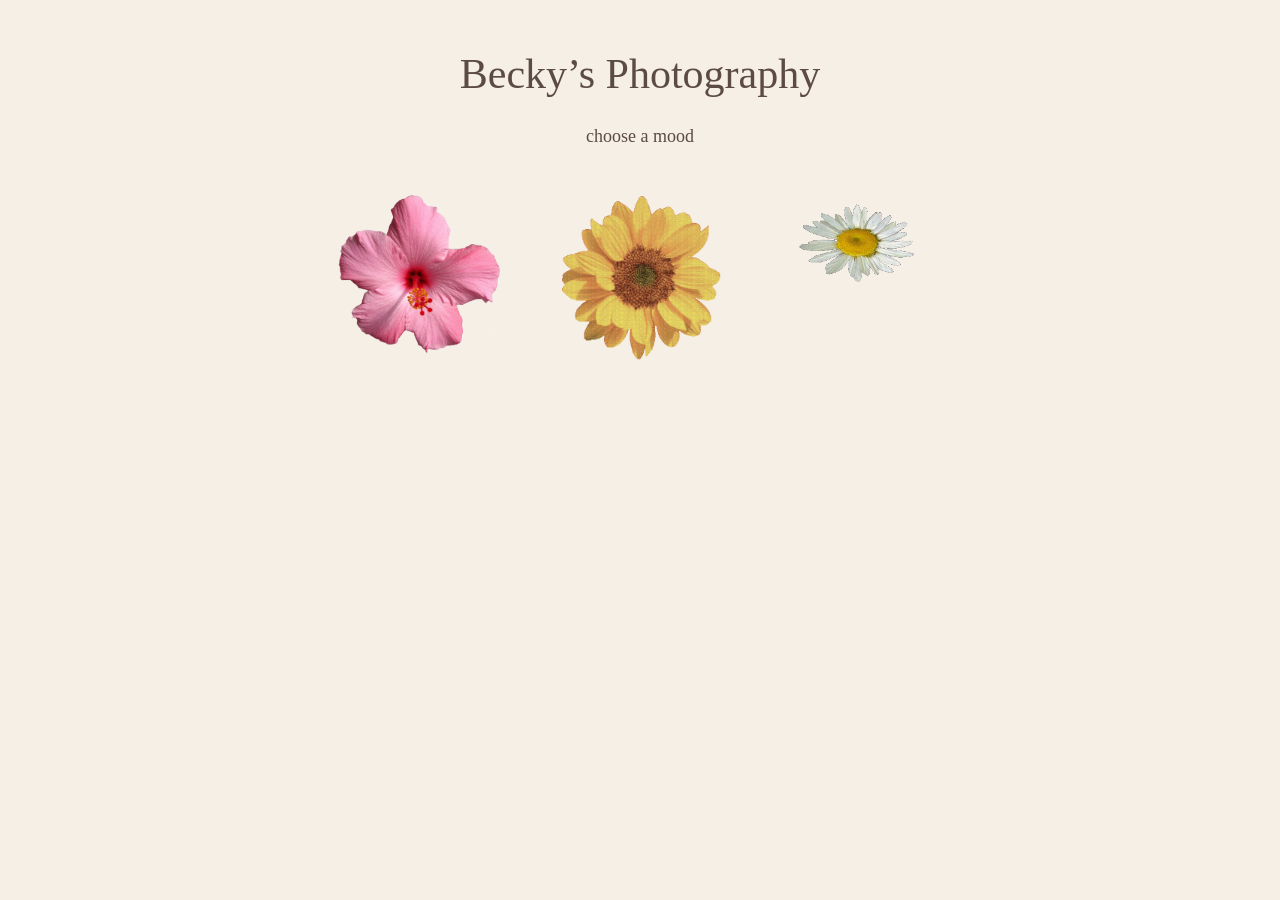
<file: index.html>
<!DOCTYPE html>
<html>
<head>
    <title>Becky's Photography</title>
    <link rel="stylesheet" href="style.css">
</head>
<body class="home">

    <h1>Becky’s Photography</h1>
    <p class="subtitle">choose a mood</p>

    <div class="flower-menu">
        <a href="pink.html">
            <img src="pinkflower.gif" alt="Pink flower">
        </a>

        <a href="yellow.html">
            <img src="yellowflower.gif" alt="Yellow flower">
        </a>

        <a href="white.html">
            <img src="whiteflower.gif" alt="White flower">
        </a>
    </div>

</body>
</html>
<script>
document.addEventListener("mousemove", function(e) {
    let sparkle = document.createElement("div");
    sparkle.className = "sparkle";

    sparkle.style.left = e.pageX + "px";
    sparkle.style.top = e.pageY + "px";

    document.body.appendChild(sparkle);

    setTimeout(() => {
        sparkle.remove();
    }, 800);
});
</script>
</file>
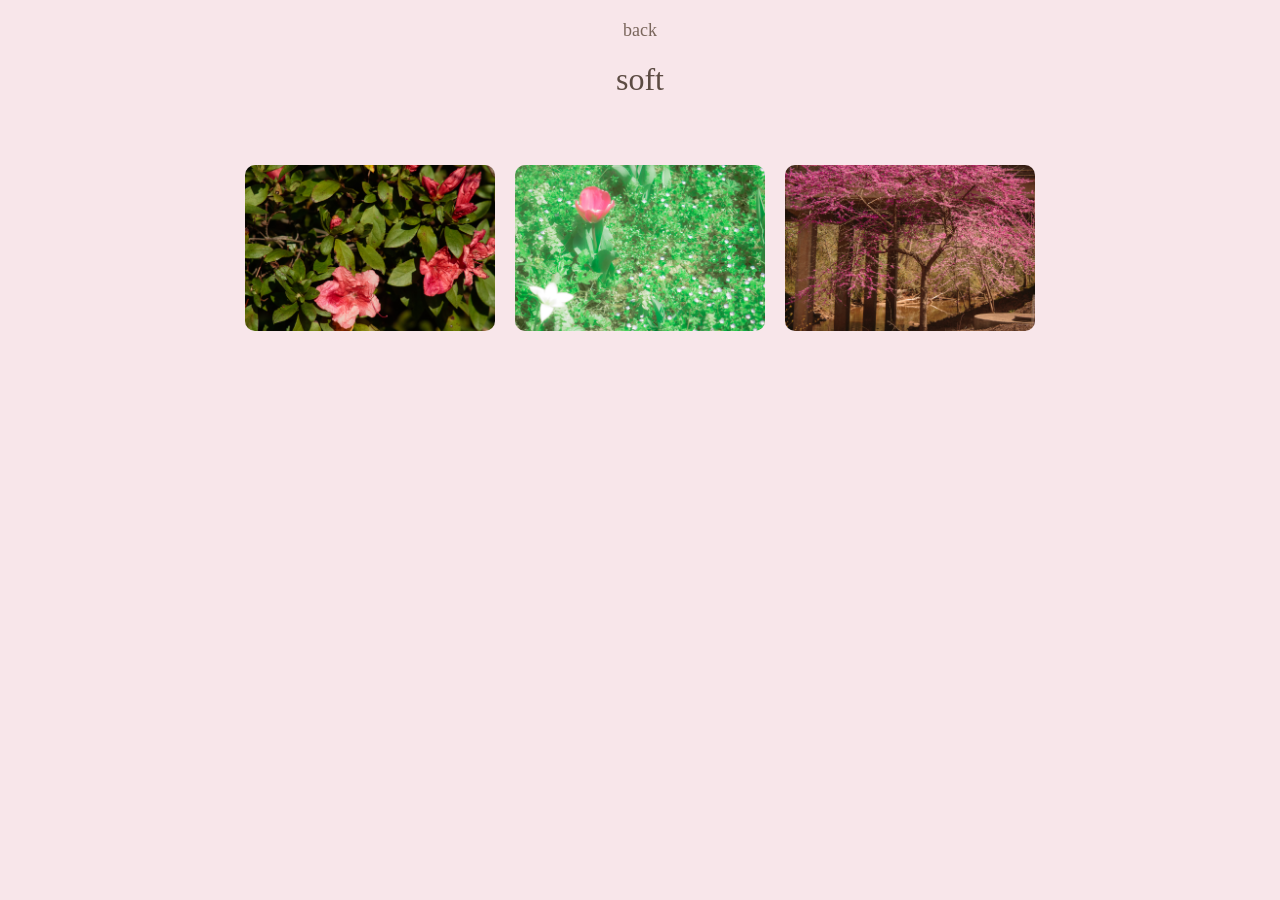
<file: pink.html>
<!DOCTYPE html>
<html>
<head>
    <title>Soft Mood</title>
    <link rel="stylesheet" href="style.css">
</head>
<body class="pink-page">

    <a href="index.html" class="back">back</a>

    <h2>soft</h2>

    <div class="gallery">
        <img src="IMG_7553.jpg" alt="Photo 1">
        <img src="IMG_7693.jpg" alt="Photo 2">
        <img src="IMG_7880.jpg" alt="Photo 3">
    </div>

</body>
</html>
</file>
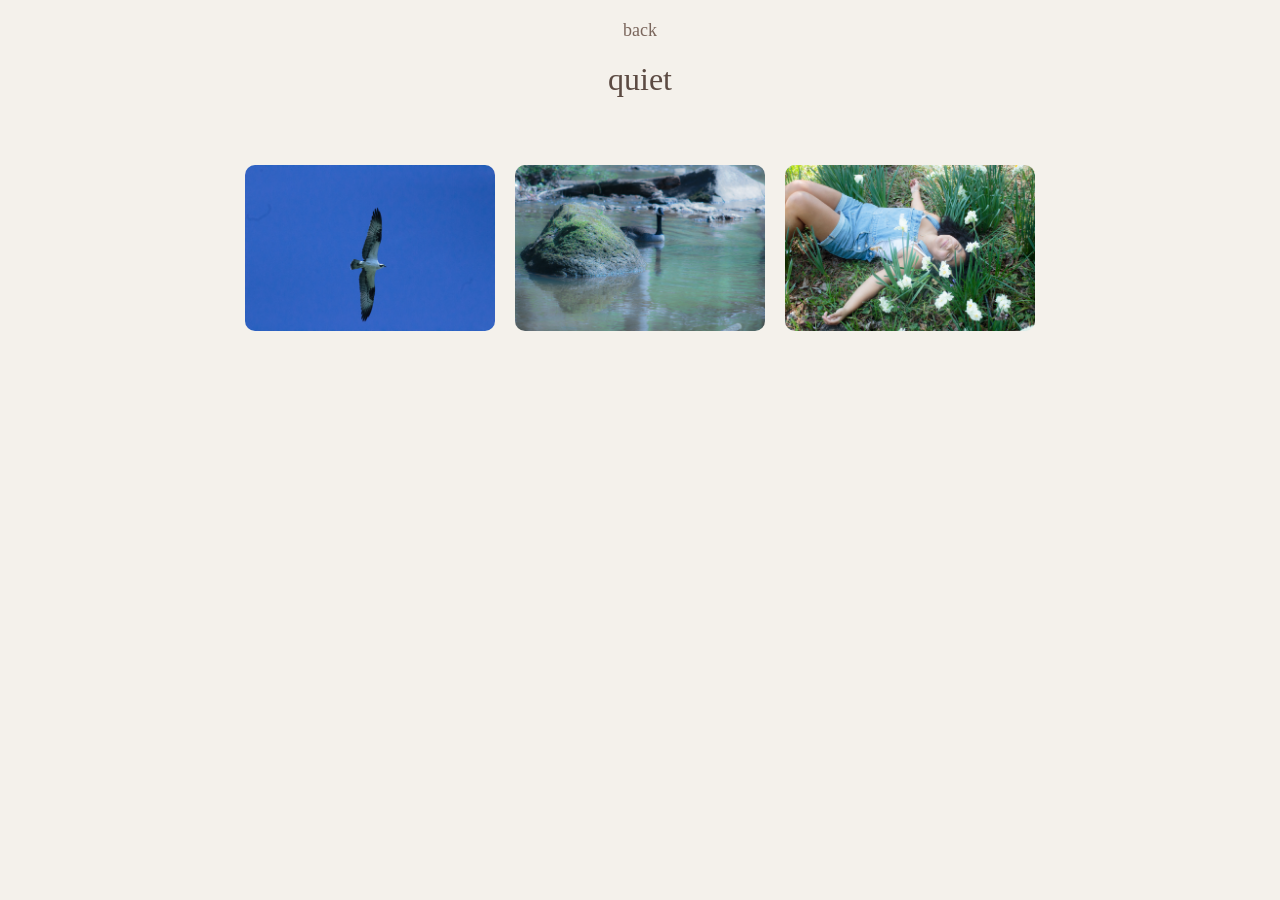
<file: white.html>
<!DOCTYPE html>
<html>
<head>
    <title>Quiet Mood</title>
    <link rel="stylesheet" href="style.css">
</head>
<body class="white-page">

    <a href="index.html" class="back">back</a>

    <h2>quiet</h2>

    <div class="gallery">
        <img src="IMG_7497.jpg" alt="Photo 7">
        <img src="IMG_7730.jpg" alt="Photo 8">
        <img src="IMG_8106.jpg" alt="Photo 9">
    </div>

</body>
</html>
</file>
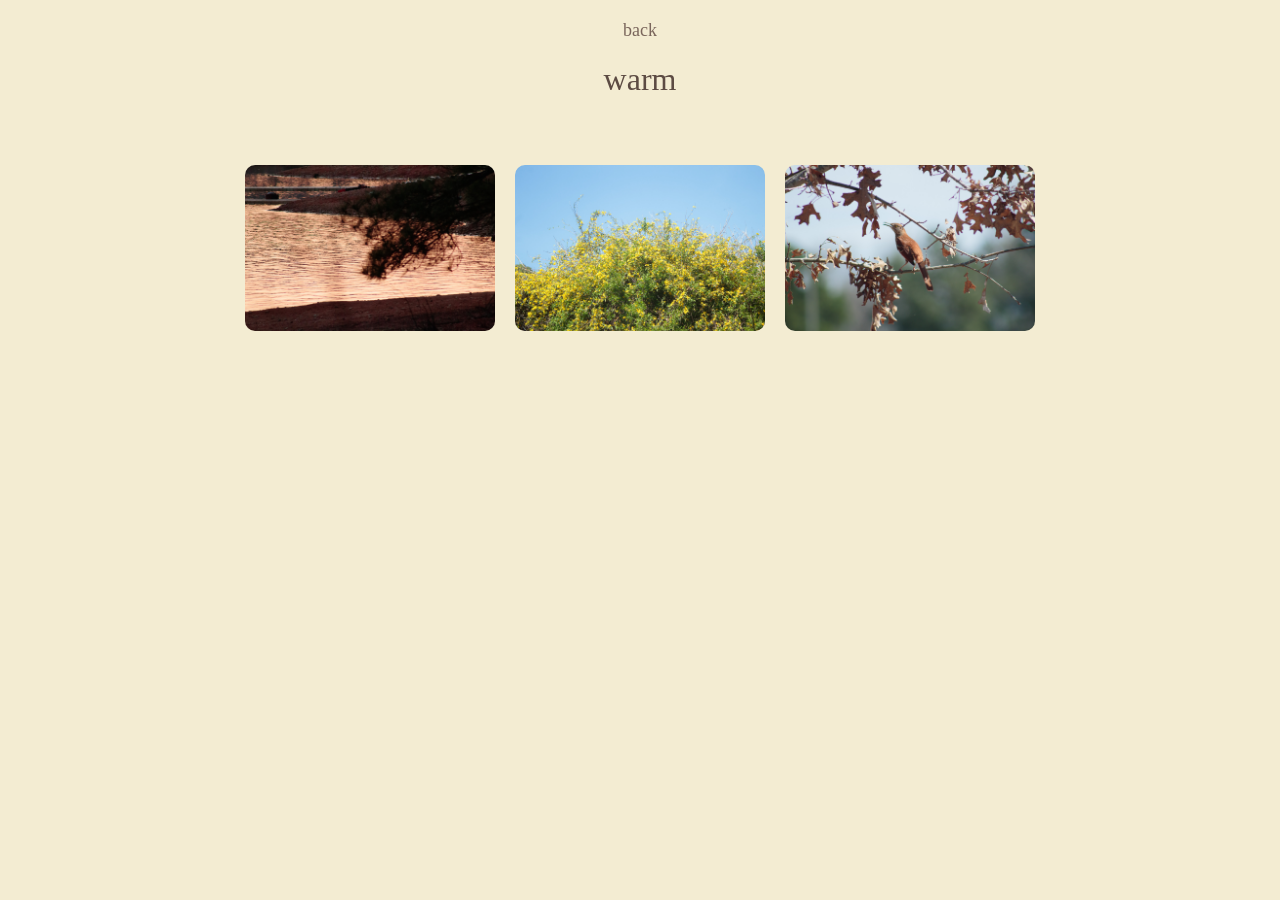
<file: yellow.html>
<!DOCTYPE html>
<html>
<head>
    <title>Warm Mood</title>
    <link rel="stylesheet" href="style.css">
</head>
<body class="yellow-page">

    <a href="index.html" class="back">back</a>

    <h2>warm</h2>

    <div class="gallery">
        <img src="IMG_6859.jpg" alt="Photo 4">
        <img src="IMG_8135.jpg" alt="Photo 6">
        <img src="IMG_7394.jpg" alt="Photo 5">
    </div>

</body>
</html>
</file>
<file: style.css>
body {
    margin: 0;
    padding: 0;
    font-family: Georgia, serif;
    text-align: center;
    color: #5c4b43;
    cursor: url("bird.png") 16 16, auto;
}

.home {
    background-color: #f5efe6;
}

.pink-page {
    background-color: #f8e6ea;
}

.yellow-page {
    background-color: #f3ecd2;
}

.white-page {
    background-color: #f4f1eb;
}

h1 {
    margin-top: 50px;
    font-size: 42px;
    font-weight: normal;
}

.subtitle {
    font-size: 18px;
    margin-bottom: 40px;
}

.flower-menu {
    display: flex;
    justify-content: center;
    gap: 40px;
    margin-top: 40px;
    flex-wrap: wrap;
}

.flower-menu img {
    width: 180px;
    height: auto;
    transition: transform 0.2s;
}

.flower-menu img:hover {
    transform: scale(1.08);
}

.back {
    display: block;
    margin-top: 20px;
    text-decoration: none;
    color: #7a665c;
    font-size: 18px;
}

h2 {
    font-size: 32px;
    font-weight: normal;
    margin-top: 20px;
}

.gallery {
    display: flex;
    justify-content: center;
    gap: 20px;
    flex-wrap: wrap;
    padding: 40px;
}

.gallery img {
    width: 250px;
    height: auto;
    border-radius: 10px;
}

.sparkle {
    position: absolute;
    width: 6px;
    height: 6px;
    background: #ffffff;
    border-radius: 50%;
    pointer-events: none;
    opacity: 0.8;
    animation: fade 0.8s ease-out;
}

@keyframes fade {
    from {
        opacity: 1;
        transform: scale(1);
    }
    to {
        opacity: 0;
        transform: scale(2);
    }
</file>
